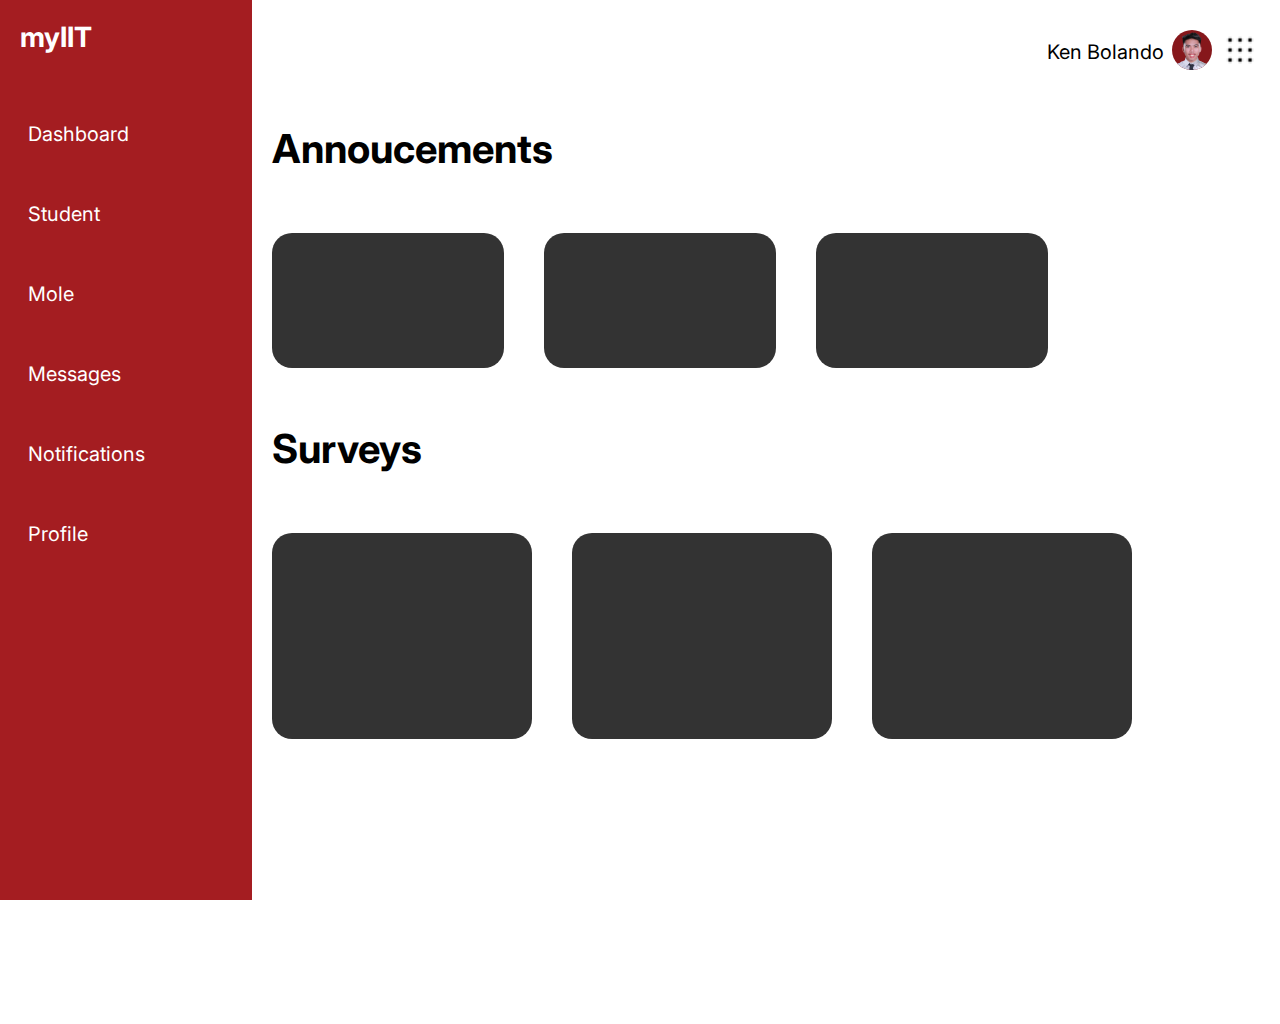
<file: index.html>
<!DOCTYPE html>
<html>
    <head>
        <title>MyIIT</title>
        <link rel="stylesheet" href="style.css">
        <link rel="stylesheet" href="style.css">
        <link rel="preconnect" href="https://fonts.googleapis.com">
<link rel="preconnect" href="https://fonts.gstatic.com" crossorigin>
<link href="https://fonts.googleapis.com/css2?family=Inter:ital,opsz,wght@0,14..32,100..900;1,14..32,100..900&display=swap" rel="stylesheet">
    </head>
    <body>
        <div class="nav-div">

            <div class="logo-div"><a href="#" style="text-decoration: none;" id="myIITLogo">myIIT</a></div>
            <div class="tools-div">
                <a href="#">Dashboard</a>
                <a href="#">Student</a>
                <a href="#">Mole</a>
                <a href="#">Messages</a>
                <a href="#">Notifications</a>
                <a href="#">Profile</a>
            </div>
        </div>
        <div class="navtop-div">
            <a href="#"><p>Ken Bolando</p></a>
            <a href="#"><img src="Assets/Images/Ken id.png" alt="Image of Ken Bolando" id="profilePic"></a>
            <a href="#"><img src="Assets/Images/apps.png" alt="" id="toolsIcon"></a>
        </div>
        <div class="content-div">
           
            <div class="annoucements-div">
                <p>Annoucements</p>
                <div class="box-div">
                    <div class="box"></div>
                    <div class="box"></div>
                    <div class="box"></div>
                </div>
            </div>
            <div class="survey-div">
                <p>Surveys</p>
                <div class="box-div">
                    <div class="box"></div>
                    <div class="box"></div>
                    <div class="box"></div>
                    </div>
                </div>
            </div>
        </div>
    </body>
</html>
</file>
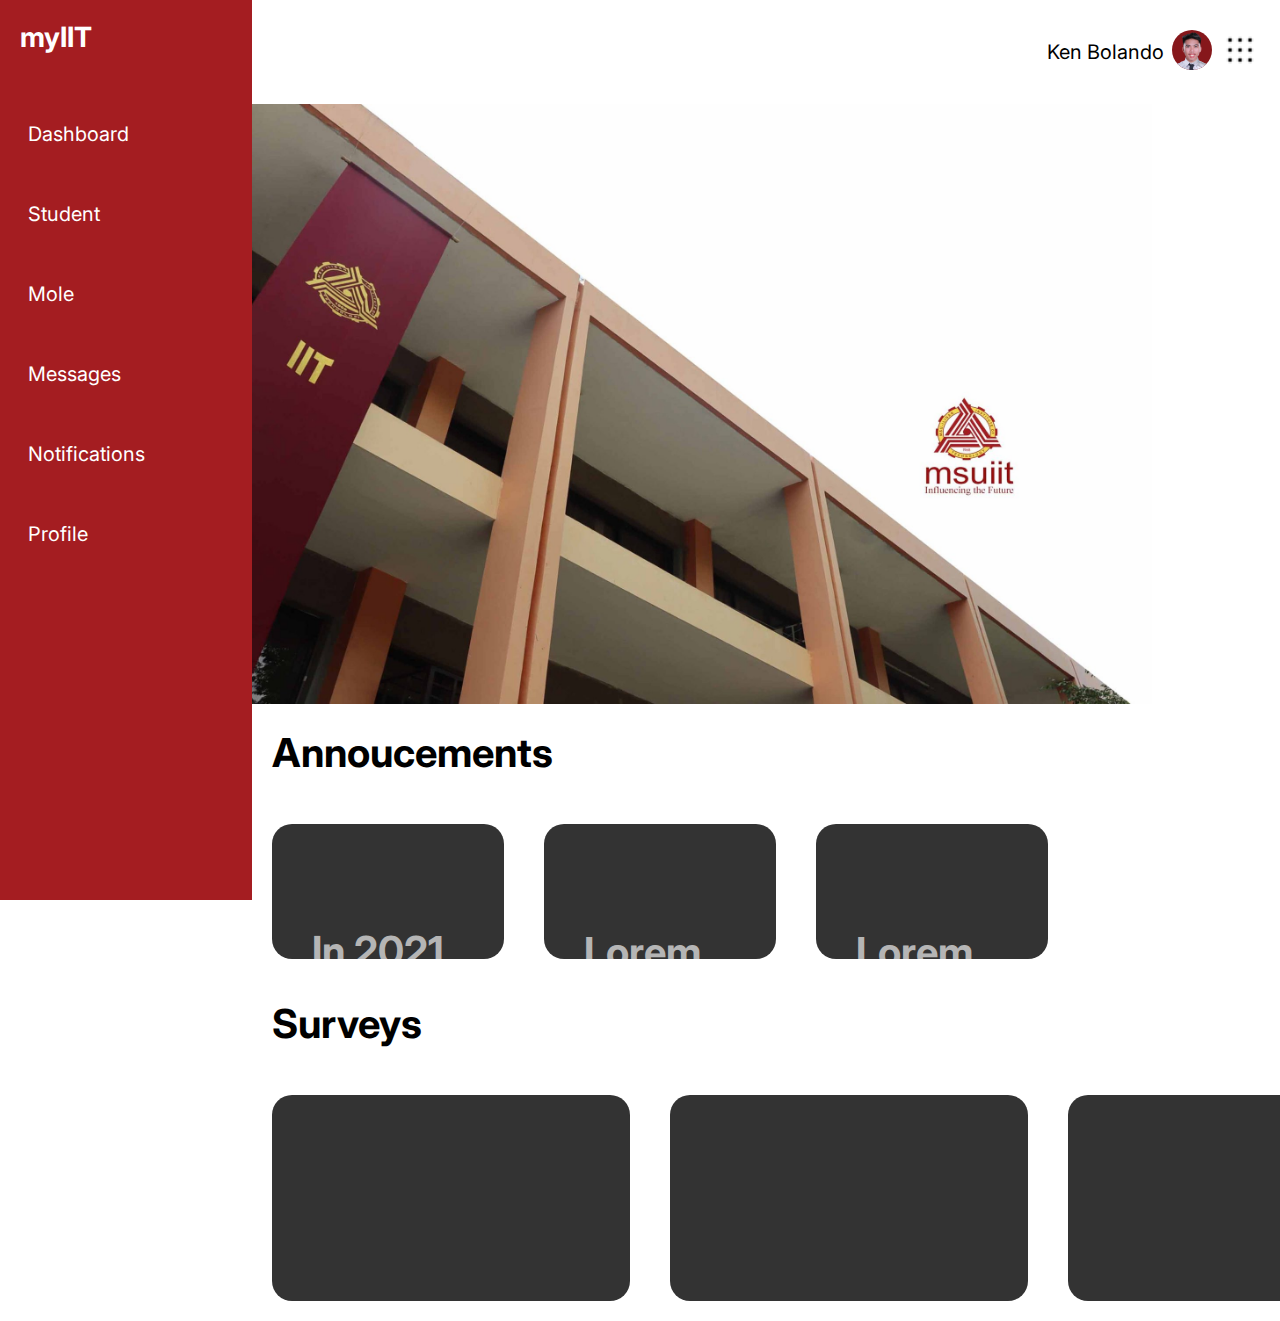
<file: MyIIT.html>
<!DOCTYPE html>
<html>
    <head>
        <title>MyIIT</title>
        <link rel="stylesheet" href="MyIIT.css">
        <link rel="stylesheet" href="style.css">
        <link rel="preconnect" href="https://fonts.googleapis.com">
<link rel="preconnect" href="https://fonts.gstatic.com" crossorigin>
<link href="https://fonts.googleapis.com/css2?family=Inter:ital,opsz,wght@0,14..32,100..900;1,14..32,100..900&display=swap" rel="stylesheet">
    </head>
    <body>
        <div class="nav-div">

            <div class="logo-div"><a href="#" style="text-decoration: none;" id="myIITLogo">myIIT</a></div>
            <div class="tools-div">
                <a href="#">Dashboard</a>
                <a href="#">Student</a>
                <a href="#">Mole</a>
                <a href="#">Messages</a>
                <a href="#">Notifications</a>
                <a href="#">Profile</a>
            </div>
        </div>
        <div class="navtop-div">
            <a href="#"><p>Ken Bolando</p></a>
            <a href="#"><img src="Assets/Images/Ken id.png" alt="Image of Ken Bolando" id="profilePic"></a>
            <a href="#"><img src="Assets/Images/apps.png" alt="" id="toolsIcon"></a>
        </div>
        <div class="content-div">
            <div class="herosection-div">
                <img src="Assets/Images/Hero Image.jpg" alt="">
            </div>
            <div class="annoucements-div">
                <h1 class="header">Annoucements</h1>
                <div class="box-div">

                   <a href="#"><div class="box">
                        <h2 class="heading">New Storage Limit</h2>
                        <p class="subheading">New storage limit will be implemented on your G.MSUIIT (Google Workspace for Education) account</p>
                        <p class="content">In 2021, Google announced that new storage limits for Google Workspace for Education (formerly known as G Suite for Education) will take effect in July 2022. In preparation for these changes, we will be implementing storage limits across all G.MSUIIT accounts to ensure domain-wide limits are maintained in line with this new storage policy for Google Workspace for Education.</p>
                    </div></a>
                    <a href="#"><div class="box">
                        <h2 class="heading">Sheldon Enario Gwapo</h2>
                        <p class="subheading"> Get to know the school hearthrub Sheldon Enario, the most handsome </p>
                        <p class="content">Lorem ipsum dolor sit amet consectetur adipisicing elit. Nisi cum eos sit ad nulla tenetur eveniet asperiores labore libero facere, suscipit eius amet perferendis? Quasi excepturi dignissimos ipsum rerum fugiat.</p>
                    </div></a>
                    <a href="#"><div class="box">
                        <h2 class="heading">Hot Voice Neil Anthony</h2>
                        <p class="subheading">Lorem ipsum dolor sit amet consectetur adipisicing elit. Culpa, architecto!</p>
                        <p class="content">Lorem ipsum dolor sit amet consectetur adipisicing elit. Nisi cum eos sit ad nulla tenetur eveniet asperiores labore libero facere, suscipit eius amet perferendis? Quasi excepturi dignissimos ipsum rerum fugiat.</p>
                    </div></a>

                </div>
            </div>
            <div class="survey-div">
                <h1 class="header">Surveys</h1>
                <div class="box-div">
                    <div class="box"></div>
                    <div class="box"></div>
                    <div class="box"></div>
                    </div>
                </div>
            </div>
        </div>
    </body>
</html>
</file>
<file: style.css>
html, body {
    margin: 0;
    padding: 0;
    width: 100%;
    height: 100%;
    background-color: white;
}

html {
    display: flex;
    flex-direction: row;
}

.nav-div {
    display: flex;
    flex-direction: column;
    background-color: #A41D21;
    position: fixed;
    width: 252px;
    height: 100vh;
    left: 0;
    top: 0;
}

.nav-div a {
    font-family: "Inter", sans-serif;
    color: white;
    text-decoration: none;
}

.logo-div {
    padding-top: 20px;
    padding-left: 20px;
}

#myIITLogo {
    font-weight: bold;
    font-size: 28px;
}

.tools-div {
    margin-top: 40px;
    flex-grow: 1;
}

.tools-div a {
    padding: 28px;
    display: flex;
    align-items: center;
    font-family: "Inter", sans-serif;
    font-size: 20px;
    transition: font-size 0.5s;
}

.tools-div a:hover {
    background-color: #86171b;
    font-size: 21px;
}

.content-div {
    margin-left: 252px;
    width: calc(100% - 252px);
    height: 100%;
    background-color: white;
}
.content-div p{
    color: black;
    font-family: "Inter", sans-serif;
    font-size: 40px;
    font-weight: bold;
    margin-left: 20px;
    margin-top: 20px;
}
.navtop-div{
    display: flex;
    flex-direction: row;
    justify-content: right;
    align-items: center;
    padding: 20px;

}
.navtop-div a {
    text-decoration: none;
    font-family: "Inter", sans-serif;
    color: black;
    font-size: 20px;
}
.navtop-div a:hover{
    text-decoration: underline;
}
.navtop-div #profilePic{
    width: 40px;
    border-radius: 100%;
    background-color: #86171b;
    margin-left: 8px;
}
.navtop-div #toolsIcon{
    width: 40px;
    margin-left: 8px;
}
.annoucements-div {
    height: 280px;
    width: 100%;
}
.annoucements-div .box-div{
    display: flex;
    width: 100vh;
    flex-direction: row;
}
.annoucements-div .box{
width: 232px;
height: 135px;
background: #333333;
border-radius: 20px;
margin: 20px;
}
.survey-div {
    height: 400px;
    width: 100%;
}
.survey-div .box-div{
    display: flex;
    width: 100vh;
    flex-direction: row;
}
.survey-div .box{
width: 358px;
height: 205.82px;
background: #333333;
border-radius: 20px;
margin: 20px;
}
</file>
<file: MyIIT.css>
html, body {
    margin: 0;
    padding: 0;
    width: 100%;
    height: 100%;
    background-color: white;
}

html {
    display: flex;
    flex-direction: row;
}

.nav-div {
    display: flex;
    flex-direction: column;
    background-color: #A41D21;
    position: fixed;
    width: 252px;
    height: 100vh;
    left: 0;
    top: 0;
}

.nav-div a, tools-div a{
    font-family: "Inter", sans-serif;
    color: white;
    text-decoration: none;
}

.logo-div {
    padding: 20px 0 0 20px;
}

#myIITLogo {
    font-weight: bold;
    font-size: 28px;
}

.tools-div a {
    padding: 28px;
    display: flex;
    align-items: center;
    font-size: 20px;
    transition: font-size 0.5s;
}

.tools-div a:hover {
    background-color: #86171b;
    font-size: 21px;
}
.herosection-div img{
    width: 100vh;
}
.content-div {
    display: flex;
    flex-direction: column;
    margin-left: 252px;
    width: 100%;
    height: 100%;
    background-color: white;
}
.content-div .header{
    color: black;
    font-family: "Inter", sans-serif;
    font-size: 40px;
    font-weight: bold;
    margin-left: 20px;
    margin-top: 20px;
}
.navtop-div{
    display: flex;
    flex-direction: row;
    justify-content: right;
    align-items: center;
    padding: 20px;

}
.navtop-div a {
    text-decoration: none;
    font-family: "Inter", sans-serif;
    color: black;
    font-size: 20px;
}
.navtop-div a:hover{
    text-decoration: underline;
}
.navtop-div #profilePic{
    width: 40px;
    border-radius: 100%;
    background-color: #86171b;
    margin-left: 8px;
}
.navtop-div #toolsIcon{
    width: 40px;
    margin-left: 8px;
}
.annoucements-div, .survey-div {
    height: 400px;
    width: 100%;
}

.annoucements-div .box-div, .survey-div .box-div{
    display: flex;
    width: 100vh;
    flex-direction: row;
}
.annoucements-div .box-div a, .survey-div .box-div a{
    text-decoration: none;
}
.annoucements-div .box, .survey-div .box{
display: flex;
flex-direction: column;
margin: 0;
width: 400px;
height: 240px;
background: #333333;
border-radius: 20px;
margin: 20px;
flex-shrink: 0;
text-decoration: none;
}
.annoucements-div .box-div .box .heading, .subheading, .content{
    color: white;
    font-family: "Inter", sans-serif;
    padding: 20px 20px 0 20px;
    overflow: hidden;
    margin: 0;
}
.annoucements-div .box-div .box .subheading, .content{
    font-size: 12px;
}
.annoucements-div .box-div .box .content{
    color: #B5B5B5;
}
</file>
